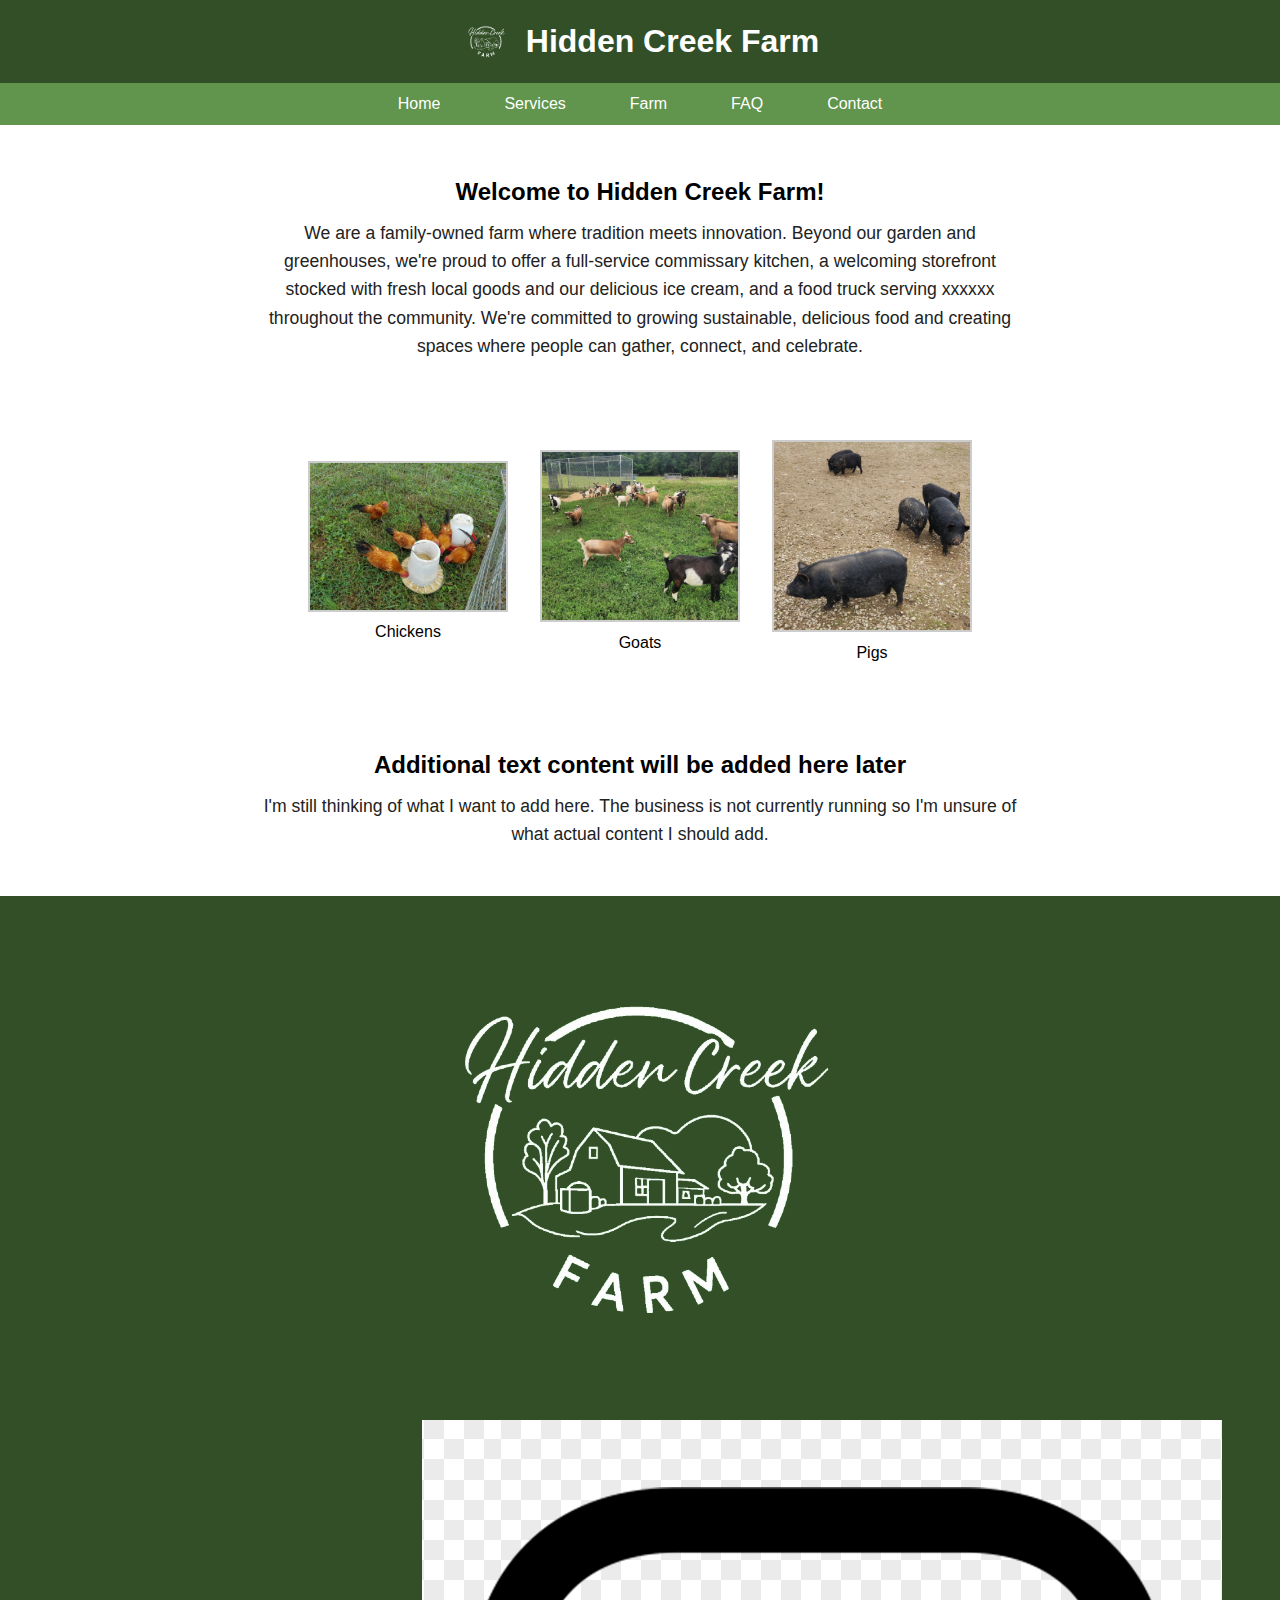
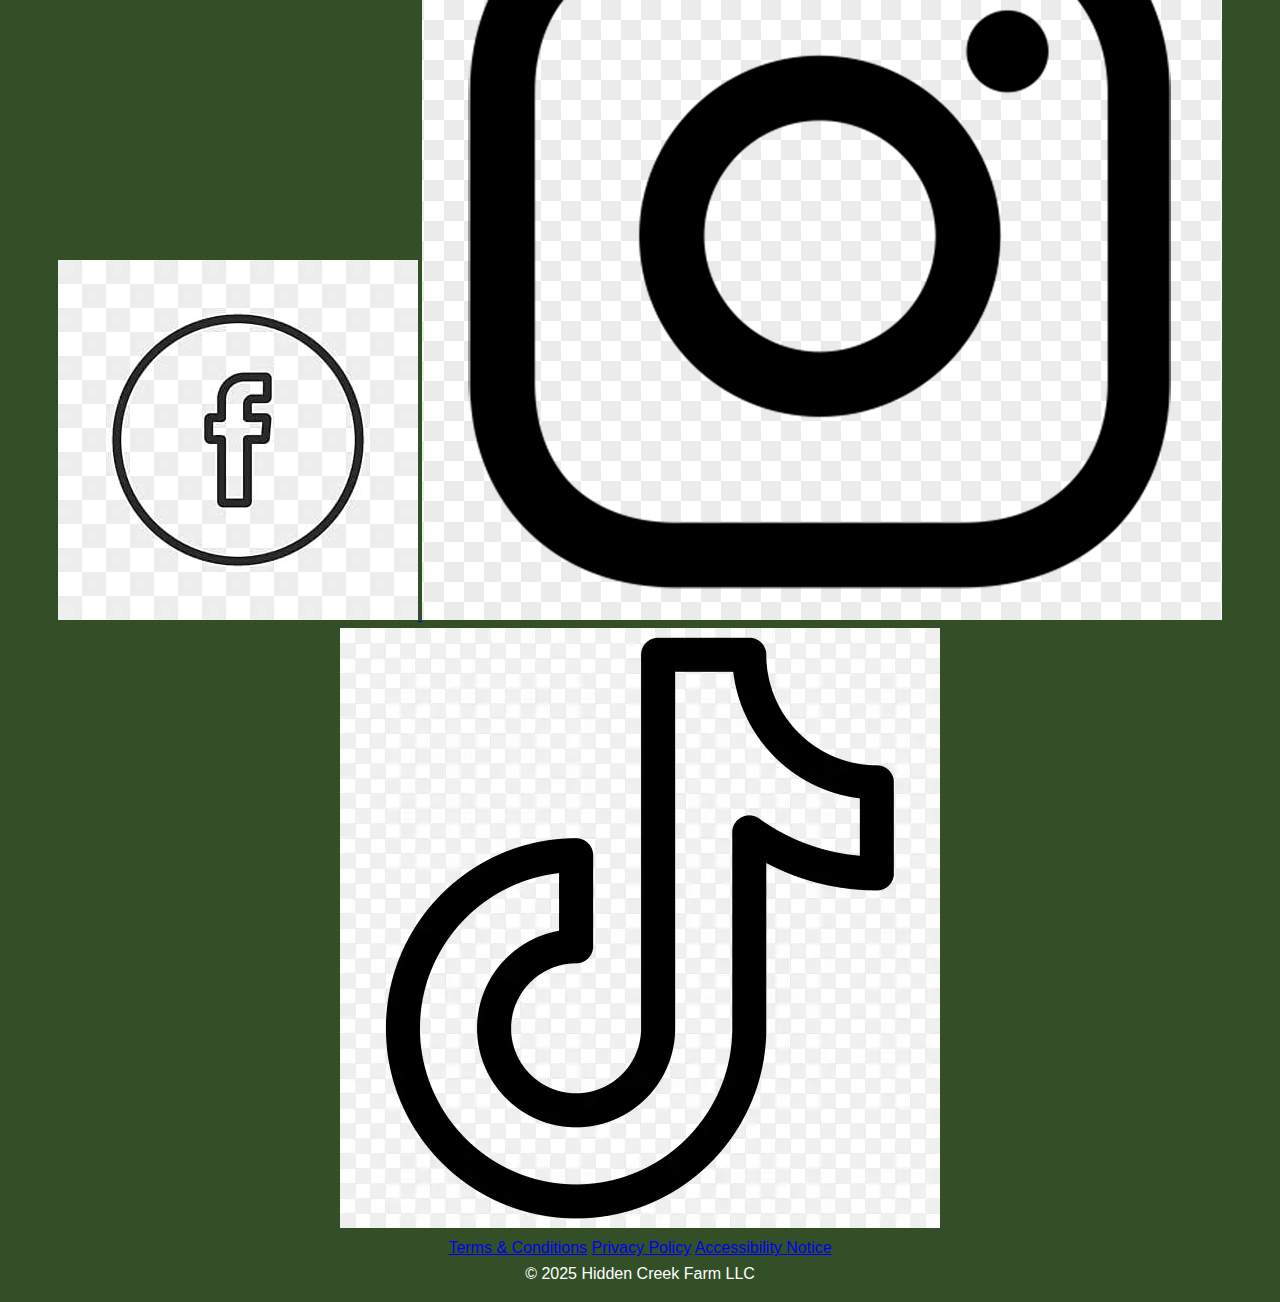
<file: index.html>
<!DOCTYPE html>
<html lang="en">
<head>
    <meta charset="UTF-8" />
    <meta name="viewport" content="width=device-width, initial-scale=1.0" />
    <title>Hidden Creek Farm</title>
    <link rel="stylesheet" href="styles.css" />    
</head>
<body>
    <header>
        <a href="index.html">
            <img src="images/farmlogo.png" alt="Logo" class="logo">
        </a>
        <h1>Hidden Creek Farm</h1>
    </header>

    <nav>
        <ul>
            <li><a href="index.html">Home</a></li>
            <li><a href="services.html">Services</a></li>
            <li><a href="farm.html">Farm</a></li>
            <li><a href="faq.html">FAQ</a></li>
            <li><a href="contact.html">Contact</a></li>
        </ul>
    </nav>

    <main>
        <section class="intro-text">
            <h2>Welcome to Hidden Creek Farm!</h2>
            <p>We are a family-owned farm where tradition meets innovation. Beyond our garden and greenhouses, we're proud to offer a full-service commissary kitchen, a welcoming storefront stocked with fresh local goods and our delicious ice cream, and a food truck serving xxxxxx throughout the community. We're committed to growing sustainable, delicious food and creating spaces where people can gather, connect, and celebrate.</p>
        </section>

        <section class="content-container">
            <div class="content-block">
                <img src="images/chickens.jpg" alt="Chickens">
                <p>Chickens</p>
            </div>
            <div class="content-block">
                <img src="images/goats.jpg" alt="Goats">
                <p>Goats</p>
            </div>
            <div class="content-block">
                <img src="images/pigs.jpg" alt="Pigs">
                <p>Pigs</p>
            </div>
        </section>

        <section class="outro-text">
            <h2>Additional text content will be added here later</h2>
            <p>I'm still thinking of what I want to add here. The business is not currently running so I'm unsure of what actual content I should add.</p>
        </section>
    </main>

    <footer>
        <div class="footer-content">
            <!-- Logo -->
            <div class="footer-logo">
                <a href="index.html">
                    <img src="images/farmlogo.png" alt="Hidden Creek Farm Logo">
                </a>
            </div>

            <!-- Social Media Links -->
            <div class="footer-social">
                <a href="https://facebook.com" target="_blank">
                    <img src="images/fblogo.jpg" alt="Facebook">
                </a>
                <a href="https://instagram.com" target="_blank">
                    <img src="images/iglogo.png" alt="Instagram">
                </a>
                <a href="https://tiktok.com" target="_blank">
                    <img src="images/ttlogo.webp" alt="TikTok">
                </a>
            </div>

            <!-- Legal Links -->
            <div class="footer-links">
                <a href="terms.html">Terms & Conditions</a>
                <a href="privacy.html">Privacy Policy</a>
                <a href="accessibility.html">Accessibility Notice</a>
            </div>

            <p>&copy; 2025 Hidden Creek Farm LLC</p>
        </div>
    </footer>
</body>
</html>
</file>
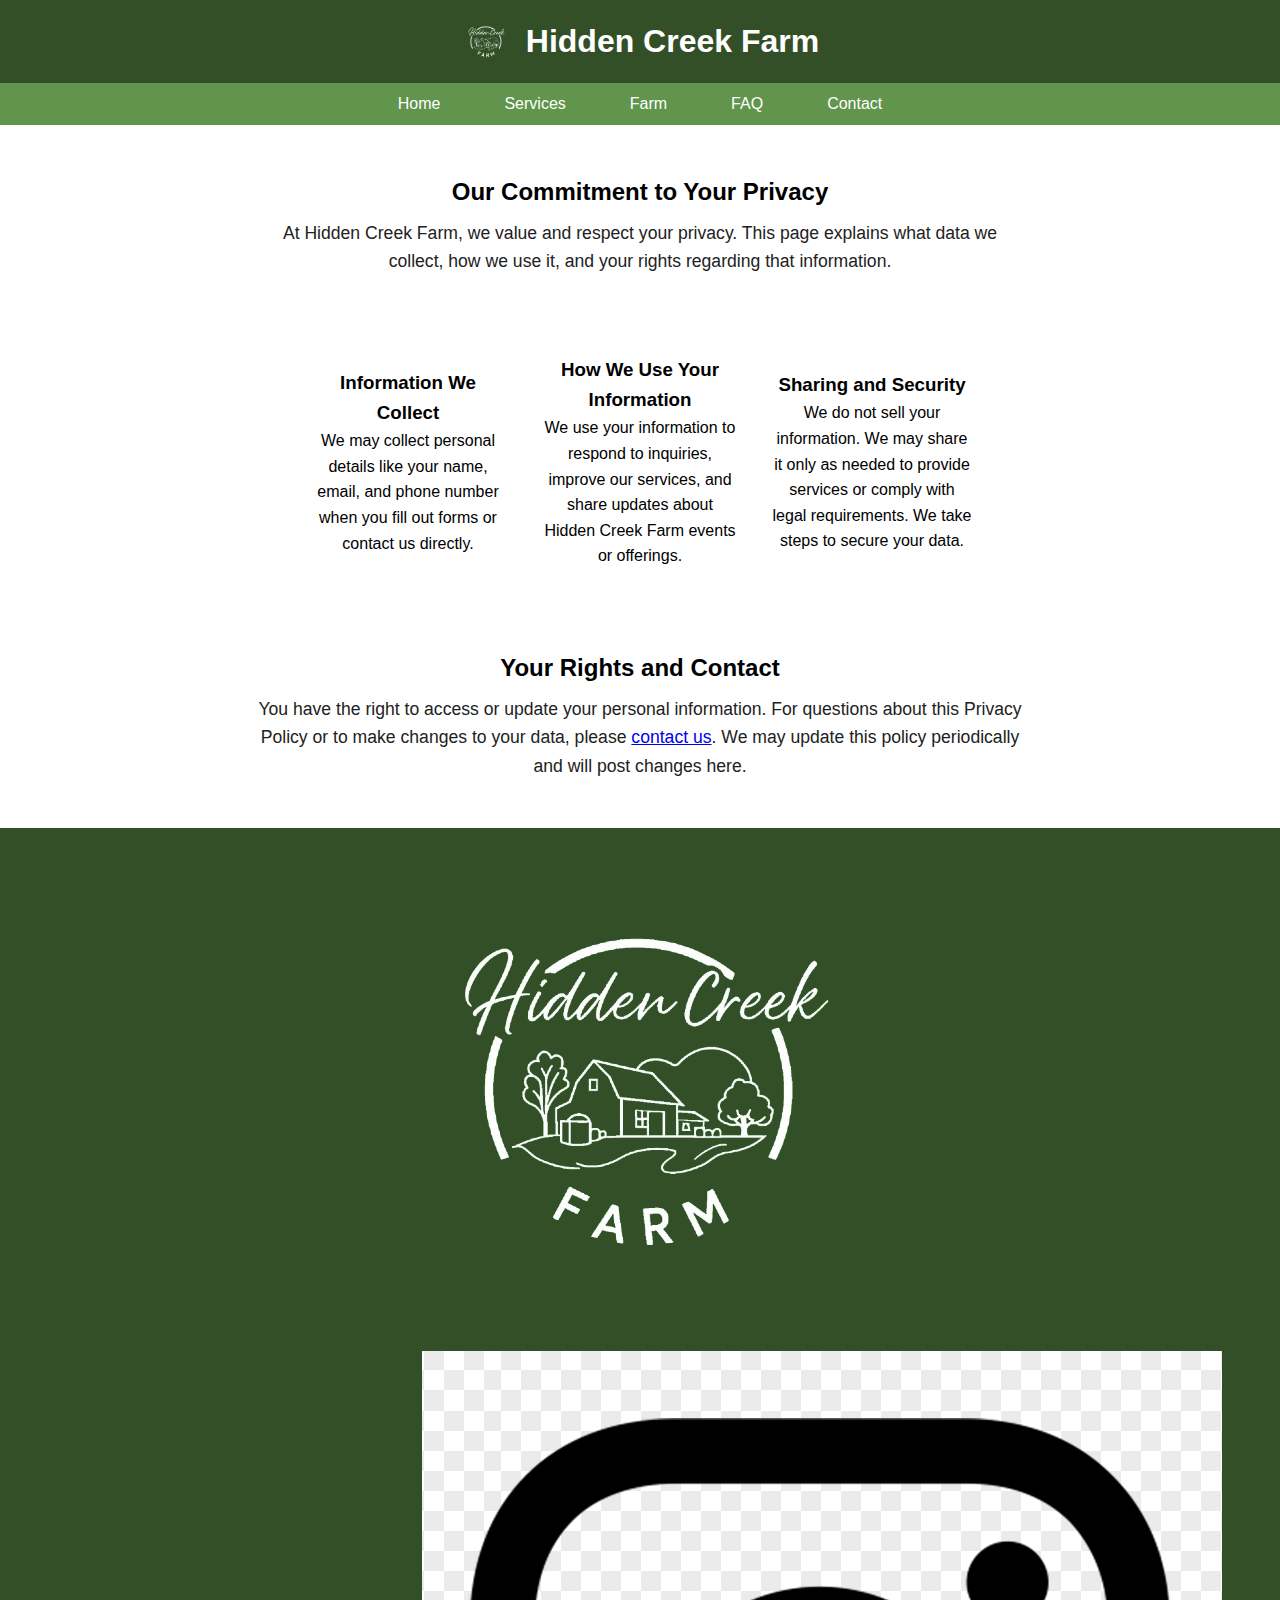
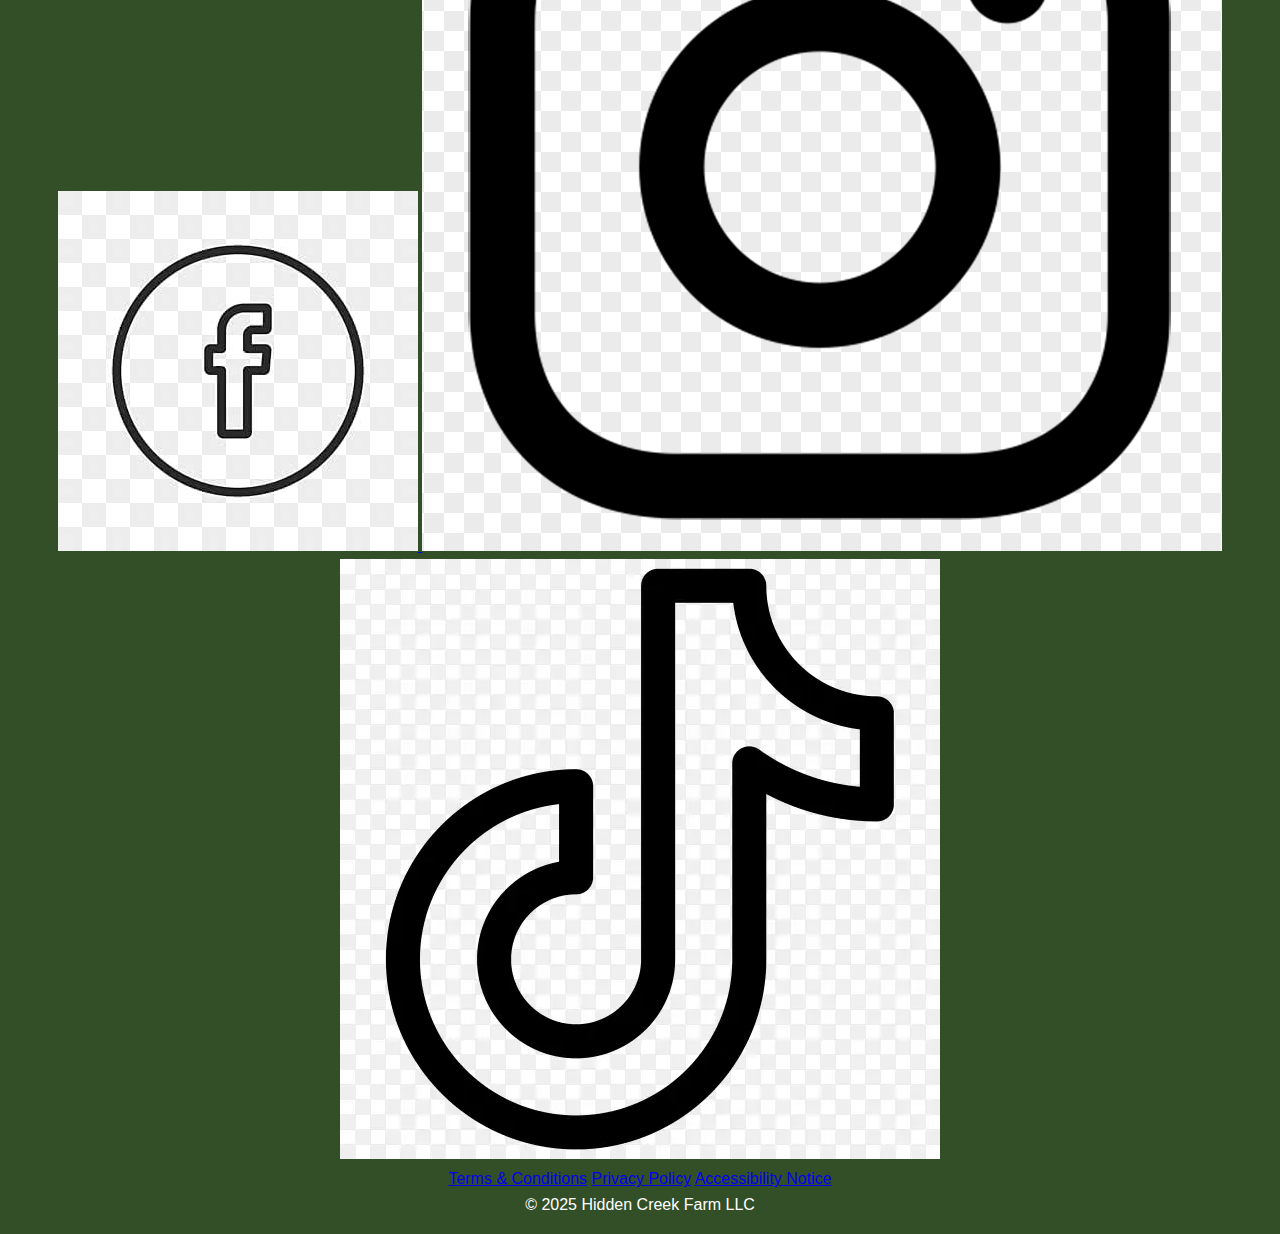
<file: privacy.html>
<!DOCTYPE html>
<html lang="en">
<head>
    <meta charset="UTF-8" />
    <meta name="viewport" content="width=device-width, initial-scale=1.0" />
    <title>Privacy Policy - Hidden Creek Farm</title>
    <link rel="stylesheet" href="styles.css" />    
</head>
<body>
    <header>
        <a href="index.html">
            <img src="images/farmlogo.png" alt="Logo" class="logo">
        </a>
        <h1>Hidden Creek Farm</h1>
    </header>

    <nav>
        <ul>
            <li><a href="index.html">Home</a></li>
            <li><a href="services.html">Services</a></li>
            <li><a href="farm.html">Farm</a></li>
            <li><a href="faq.html">FAQ</a></li>
            <li><a href="contact.html">Contact</a></li>
        </ul>
    </nav>

    <main>
        <section class="intro-text">
            <h2>Our Commitment to Your Privacy</h2>
            <p>At Hidden Creek Farm, we value and respect your privacy. This page explains what data we collect, how we use it, and your rights regarding that information.</p>
        </section>

        <section class="content-container">
            <div class="content-block">
                <h3>Information We Collect</h3>
                <p>We may collect personal details like your name, email, and phone number when you fill out forms or contact us directly.</p>
            </div>
            <div class="content-block">
                <h3>How We Use Your Information</h3>
                <p>We use your information to respond to inquiries, improve our services, and share updates about Hidden Creek Farm events or offerings.</p>
            </div>
            <div class="content-block">
                <h3>Sharing and Security</h3>
                <p>We do not sell your information. We may share it only as needed to provide services or comply with legal requirements. We take steps to secure your data.</p>
            </div>
        </section>

        <section class="outro-text">
            <h2>Your Rights and Contact</h2>
            <p>You have the right to access or update your personal information. For questions about this Privacy Policy or to make changes to your data, please <a href="contact.html">contact us</a>. We may update this policy periodically and will post changes here.</p>
        </section>
    </main>

    <footer>
        <div class="footer-content">
            <!-- Logo -->
            <div class="footer-logo">
                <a href="index.html">
                    <img src="images/farmlogo.png" alt="Hidden Creek Farm Logo">
                </a>
            </div>

            <!-- Social Media Links -->
            <div class="footer-social">
                <a href="https://facebook.com" target="_blank">
                    <img src="images/fblogo.jpg" alt="Facebook">
                </a>
                <a href="https://instagram.com" target="_blank">
                    <img src="images/iglogo.png" alt="Instagram">
                </a>
                <a href="https://tiktok.com" target="_blank">
                    <img src="images/ttlogo.webp" alt="TikTok">
                </a>
            </div>

            <!-- Legal Links -->
            <div class="footer-links">
                <a href="terms.html">Terms & Conditions</a>
                <a href="privacy.html">Privacy Policy</a>
                <a href="accessibility.html">Accessibility Notice</a>
            </div>

            <p>&copy; 2025 Hidden Creek Farm LLC</p>
        </div>
    </footer>
</body>
</html>
</file>
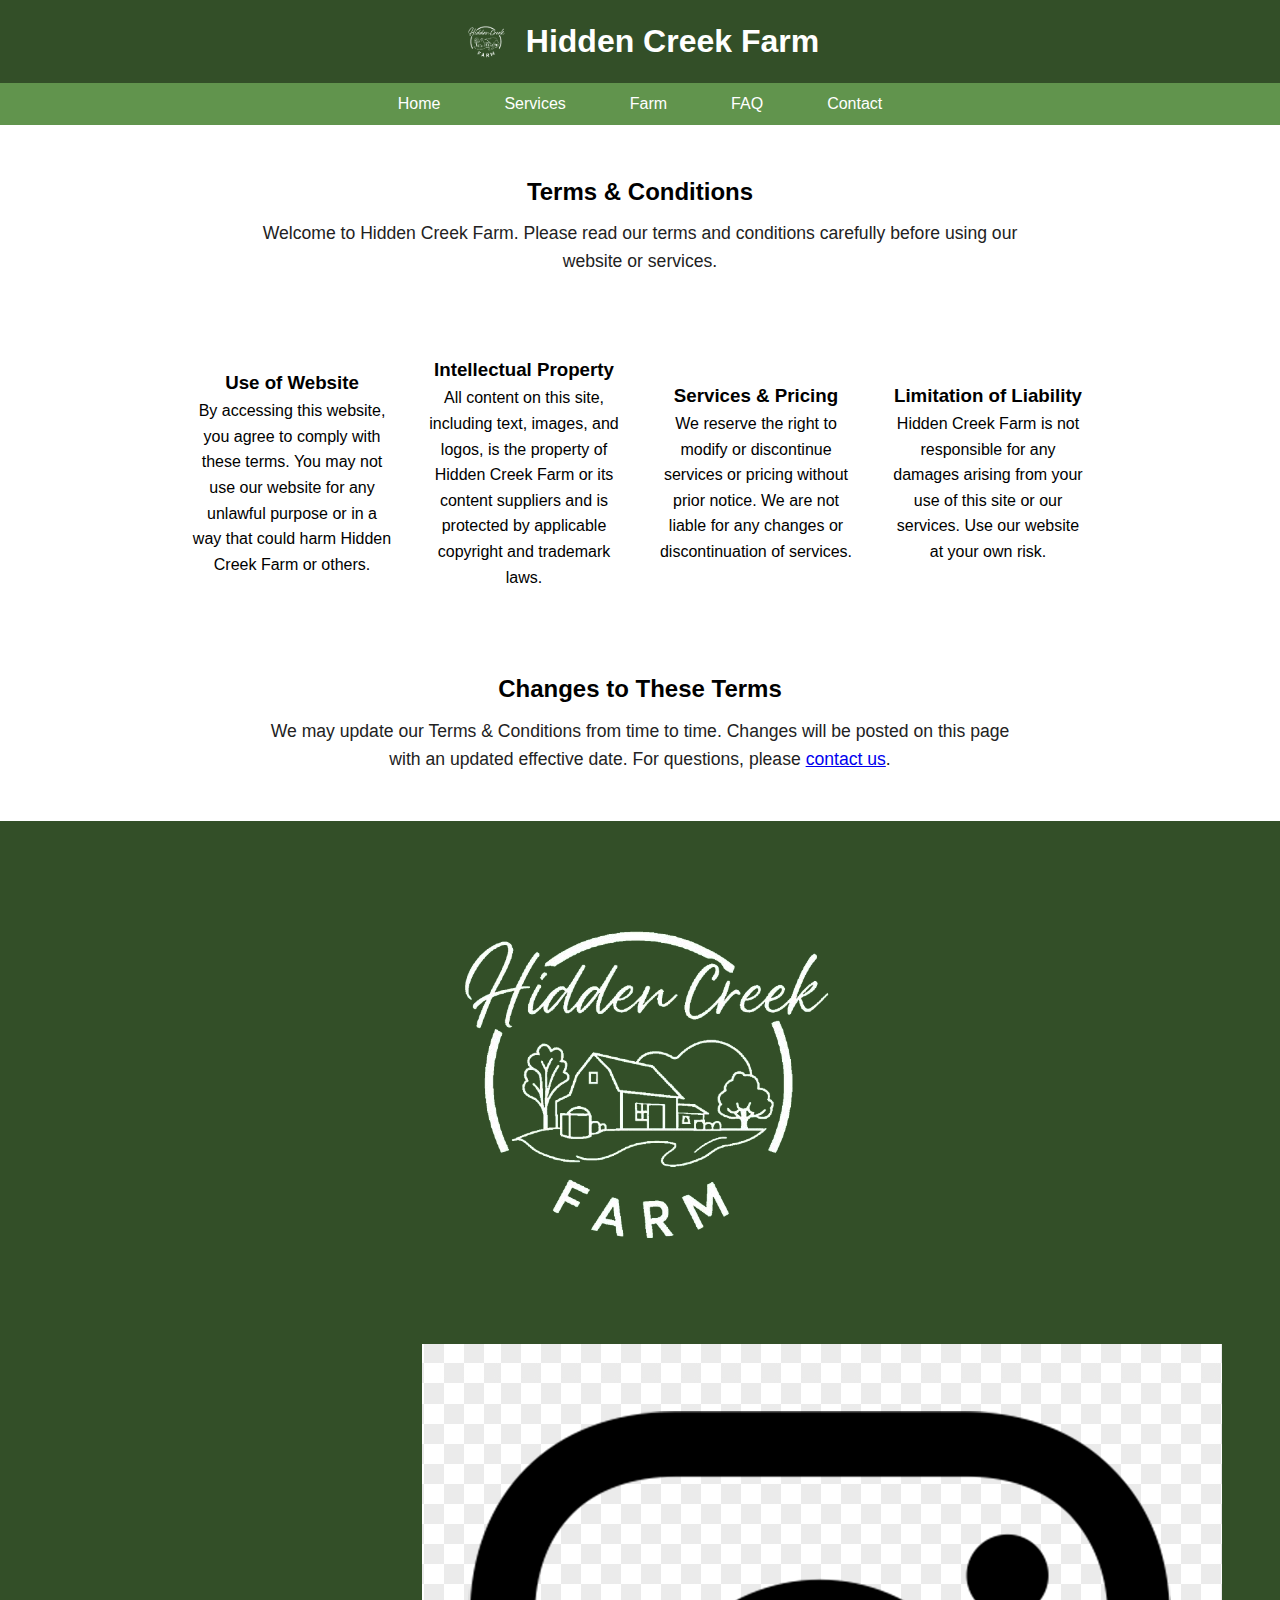
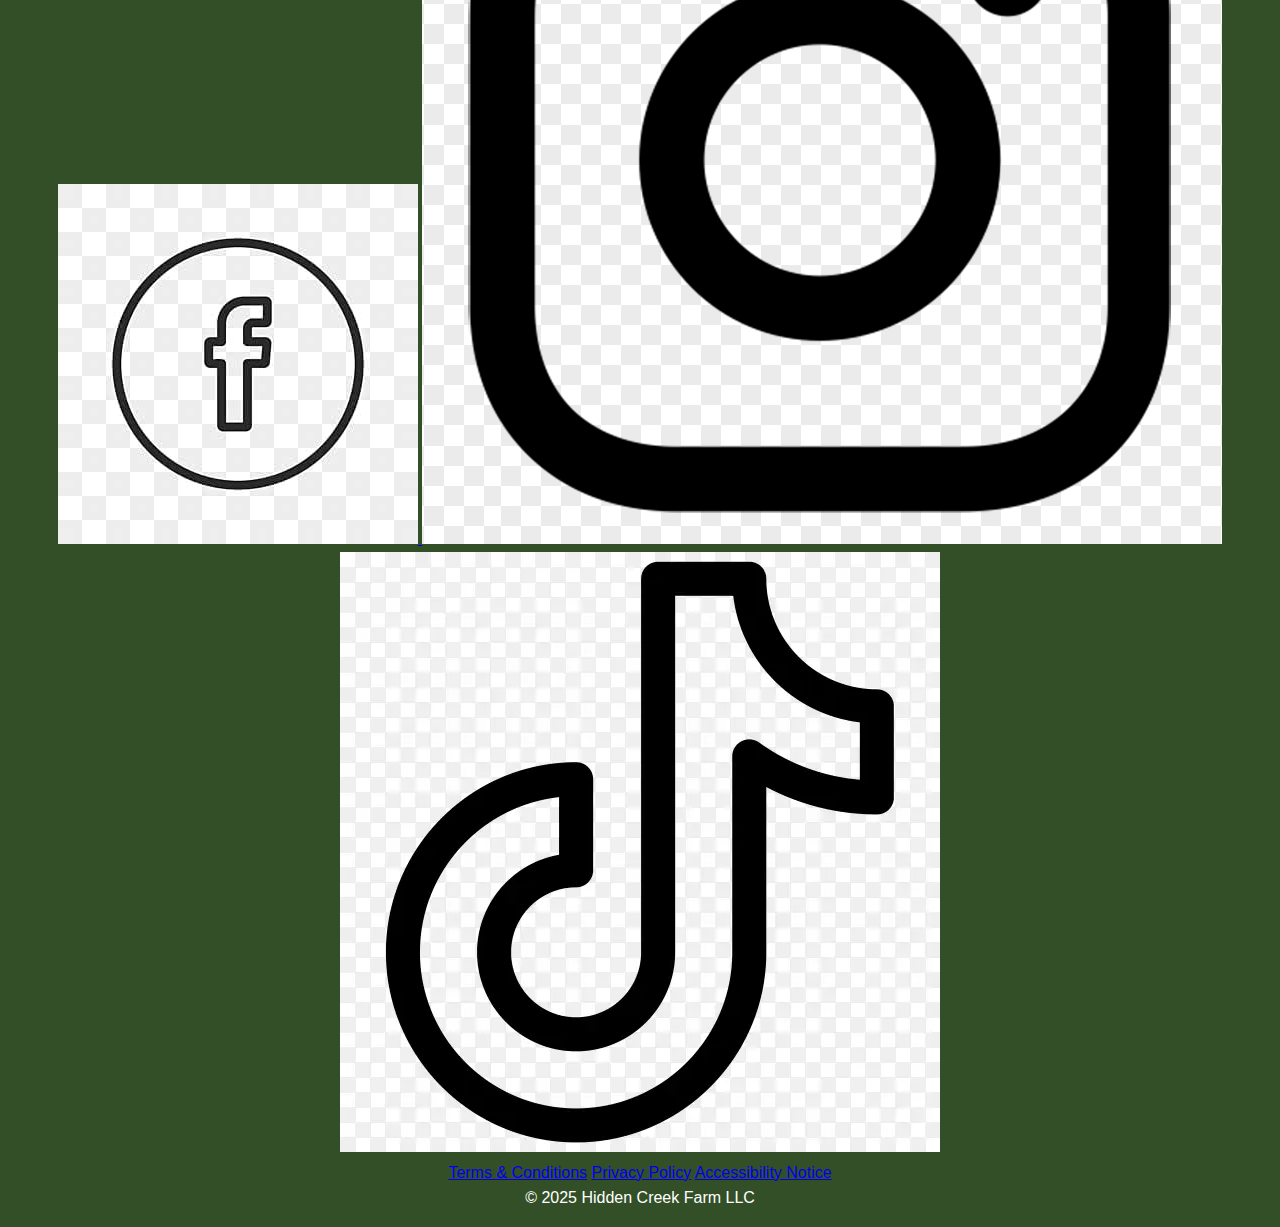
<file: terms.html>
<!DOCTYPE html>
<html lang="en">
<head>
    <meta charset="UTF-8" />
    <meta name="viewport" content="width=device-width, initial-scale=1.0" />
    <title>Terms & Conditions - Hidden Creek Farm</title>
    <link rel="stylesheet" href="styles.css" />    
</head>
<body>
    <header>
        <a href="index.html">
            <img src="images/farmlogo.png" alt="Logo" class="logo">
        </a>
        <h1>Hidden Creek Farm</h1>
    </header>

    <nav>
        <ul>
            <li><a href="index.html">Home</a></li>
            <li><a href="services.html">Services</a></li>
            <li><a href="farm.html">Farm</a></li>
            <li><a href="faq.html">FAQ</a></li>
            <li><a href="contact.html">Contact</a></li>
        </ul>
    </nav>

    <main>
        <section class="intro-text">
            <h2>Terms & Conditions</h2>
            <p>Welcome to Hidden Creek Farm. Please read our terms and conditions carefully before using our website or services.</p>
        </section>

        <section class="content-container">
            <div class="content-block">
                <h3>Use of Website</h3>
                <p>By accessing this website, you agree to comply with these terms. You may not use our website for any unlawful purpose or in a way that could harm Hidden Creek Farm or others.</p>
            </div>
            <div class="content-block">
                <h3>Intellectual Property</h3>
                <p>All content on this site, including text, images, and logos, is the property of Hidden Creek Farm or its content suppliers and is protected by applicable copyright and trademark laws.</p>
            </div>
            <div class="content-block">
                <h3>Services & Pricing</h3>
                <p>We reserve the right to modify or discontinue services or pricing without prior notice. We are not liable for any changes or discontinuation of services.</p>
            </div>
            <div class="content-block">
                <h3>Limitation of Liability</h3>
                <p>Hidden Creek Farm is not responsible for any damages arising from your use of this site or our services. Use our website at your own risk.</p>
            </div>
        </section>

        <section class="outro-text">
            <h2>Changes to These Terms</h2>
            <p>We may update our Terms & Conditions from time to time. Changes will be posted on this page with an updated effective date. For questions, please <a href="contact.html">contact us</a>.</p>
        </section>
    </main>

    <footer>
        <div class="footer-content">
            <!-- Logo -->
            <div class="footer-logo">
                <a href="index.html">
                    <img src="images/farmlogo.png" alt="Hidden Creek Farm Logo">
                </a>
            </div>

            <!-- Social Media Links -->
            <div class="footer-social">
                <a href="https://facebook.com" target="_blank">
                    <img src="images/fblogo.jpg" alt="Facebook">
                </a>
                <a href="https://instagram.com" target="_blank">
                    <img src="images/iglogo.png" alt="Instagram">
                </a>
                <a href="https://tiktok.com" target="_blank">
                    <img src="images/ttlogo.webp" alt="TikTok">
                </a>
            </div>

            <!-- Legal Links -->
            <div class="footer-links">
                <a href="terms.html">Terms & Conditions</a>
                <a href="privacy.html">Privacy Policy</a>
                <a href="accessibility.html">Accessibility Notice</a>
            </div>

            <p>&copy; 2025 Hidden Creek Farm LLC</p>
        </div>
    </footer>
</body>
</html>
</file>
<file: styles.css>
/* Basic Reset */
* {
    margin: 0;
    padding: 0;
    box-sizing: border-box;
}

/* Centered alignment */
.content {
    display: flex;
    flex-direction: column;
    align-items: center;
    justify-content: center;
    text-align: center;
    margin: 20px;
}

/* Body styling */
body {
    font-family: Arial, Helvetica, sans-serif;
    line-height: 1.6;
}

/* Header styling */
header {
    display: flex;
    align-items: center;
    justify-content: center;
    background-color: #334f28;
    color: white;
    padding: 1rem;
}

header a {
    display: flex;
    align-items: center;
    text-decoration: none;
}

header .logo {
    height: 50px;
    margin-right: 15px;
}

/* Navigation Bar styling */
nav {
    background-color: #61944d;
}

nav ul {
    list-style-type: none;
    display: flex;
    justify-content: center;
}

nav li {
    margin: 0 1rem;
}

nav a {
    color: white;
    text-decoration: none;
    padding: 0.5rem 1rem;
    display: block;
}

nav a:hover {
    background-color: #4e753e;
}

/* Intro text section */
.intro-text {
    max-width: 800px;
    margin: 2rem auto;
    padding: 1rem;
    text-align: center;
}

.intro-text h2 {
    margin-bottom: 0.5rem;
    text-align: center;
}

.intro-text p {
    font-size: 1.1rem;
    color: #222222;
    text-align: center;
}

/* Image content section styling */
.content-container {
    display: flex;
    justify-content: center;
    align-items: center;
    padding: 2rem;
    gap: 2rem;
}

.content-block {
    text-align: center;
    max-width: 200px;
}

.content-block img {
    width: 100%;
    height: auto;
    border: 2px solid #ccc;
}

/* Outro text styling */
.outro-text {
    max-width: 800px;
    margin: 2rem auto;
    padding: 1rem;
    text-align: center;
}

.outro-text h2 {
    margin-bottom: 0.5rem;
}

.outro-text p {
    font-size: 1.1rem;
    color: #222222;
}

/* Footer styling */
footer {
    background-color: #334f28;
    color: #fff;
    text-align: center;
    padding: 1rem;
    margin-top: 2rem;
}

/* Page title section for sub-pages */
.page-title {
    background-color: #fff;
    padding: 1rem 1rem;
    text-align: center;
    margin-bottom: 0;
}

.page-title h2 {
    margin: 0;
    font-size: 2rem;
    color: #222222;
}

.page-title + * {
    margin-top: 0;
}

/* Services content section */
.services-content {
    max-width: 800px;
    margin: 2rem;
    padding: 1rem;
    text-align: center;
    line-height: 1.6;
    font-size: 1.1rem;
    color: #222222;
}

.services-content p {
    margin-bottom: 2rem;
}

/* Service list styling */
.service-list {
    display: flex;
    flex-direction: column;
    gap: 2rem;
}

.service-item {
    padding: 1rem;
    border: 1px solid #ccc;
    border-radius: 6px;
    background-color: #f9f9f9;
}

.service-item h3 {
    margin-top: 0;
    color: #222222;
}

/* FAQ content section */

.faq-content {
    max-width: 800px;
    margin: 2rem auto;
    padding: 1rem;
    text-align: center;
}

.faq-item {
    margin-bottom: 2rem;
}

.faq-item h2 {
    margin-bottom: 0.5rem;
    color: #222222;
}

.faq-item p {
    color: #333333;
    line-height: 1.5;
}

/* Contact content section */
.contact-content {
    max-width: 800px;
    margin: 2rem auto;
    padding: 1rem;
    text-align: center;
    line-height: 1.6;
    font-size: 1.1rem;
    color: #222222;
}

.contact-content p {
    margin-bottom: 1.5rem;
}

/* Contact form styling */
.contact-form {
    display: flex;
    flex-direction: column;
}

.contact-form label {
    margin-top: 1rem;
    margin-bottom: 0.5rem;
    font-weight: bold;
    color: #222222;
}

.contact-form input,
.contact-form textarea {
    padding: 0.5rem;
    border: 1px solid #999999;
    border-radius: 4px;
    font-size: 1rem;
}

.contact-form button {
    margin-top: 1.5rem;
    padding: 0.75rem;
    background-color: #61944d;
    color: white;
    border: none;
    border-radius: 4px;
    cursor: pointer;
    font-size: 1rem;
}

.contact-form button:hover {
    background-color: #4e753e;
}
</file>
